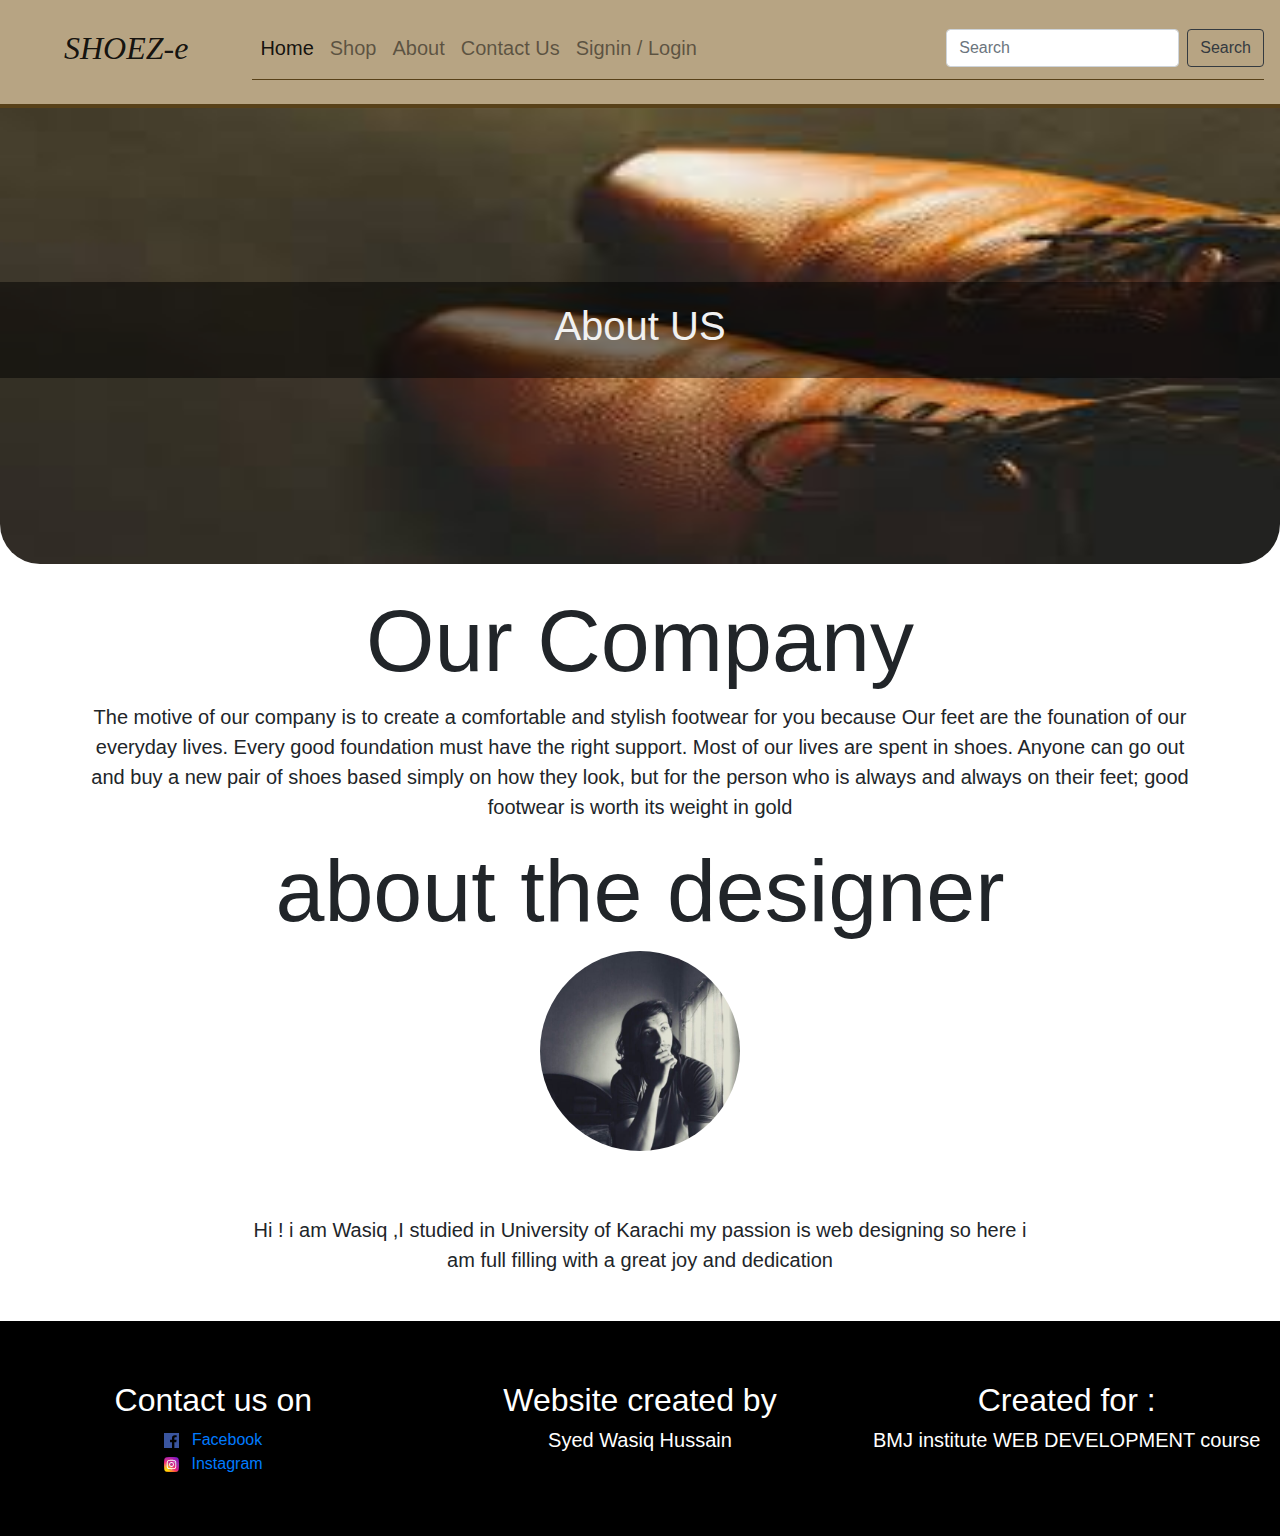
<file: about/about.html>
<!DOCTYPE html>
<html lang="en">
  <head>
    <meta charset="UTF-8" />
    <meta name="viewport" content="width=device-width, initial-scale=1.0" />
    <title>About</title>
    <link rel="stylesheet" href="../style.css" />
    <link rel="stylesheet" href="../about/about.css" />
    <link
      rel="stylesheet"
      href="https://stackpath.bootstrapcdn.com/bootstrap/4.4.1/css/bootstrap.min.css"
      integrity="sha384-Vkoo8x4CGsO3+Hhxv8T/Q5PaXtkKtu6ug5TOeNV6gBiFeWPGFN9MuhOf23Q9Ifjh"
      crossorigin="anonymous"
    />
    <script
      src="https://code.jquery.com/jquery-3.4.1.slim.min.js"
      integrity="sha384-J6qa4849blE2+poT4WnyKhv5vZF5SrPo0iEjwBvKU7imGFAV0wwj1yYfoRSJoZ+n"
      crossorigin="anonymous"
    ></script>
    <script
      src="https://cdn.jsdelivr.net/npm/popper.js@1.16.0/dist/umd/popper.min.js"
      integrity="sha384-Q6E9RHvbIyZFJoft+2mJbHaEWldlvI9IOYy5n3zV9zzTtmI3UksdQRVvoxMfooAo"
      crossorigin="anonymous"
    ></script>
    <script
      src="https://stackpath.bootstrapcdn.com/bootstrap/4.4.1/js/bootstrap.min.js"
      integrity="sha384-wfSDF2E50Y2D1uUdj0O3uMBJnjuUD4Ih7YwaYd1iqfktj0Uod8GCExl3Og8ifwB6"
      crossorigin="anonymous"
    ></script>
  </head>
  <body>
    <!-- NAV BAR -->
    <section id="navigatin-bar">
      <nav class="navbar navbar-expand-lg navbar-light nav-bar fixed-top">
        <a class="navbar-brand px-5 logo" href="../index.html"
          ><h2>SHOEZ-e</h2></a
        >
        <button
          class="navbar-toggler"
          type="button"
          data-toggle="collapse"
          data-target="#navbarSupportedContent"
          aria-controls="navbarSupportedContent"
          aria-expanded="false"
          aria-label="Toggle navigation"
        >
          <span class="navbar-toggler-icon"></span>
        </button>

        <div
          class="collapse navbar-collapse shortnav pb-2"
          id="navbarSupportedContent"
        >
          <ul class="navbar-nav mr-auto">
            <li class="nav-item active">
              <a class="nav-link" href="../index.html"
                >Home <span class="sr-only">(current)</span></a
              >
            </li>
            <li class="nav-item">
              <a class="nav-link" href="../shop/shop.html">Shop</a>
            </li>
            <li class="nav-item">
              <a class="nav-link" href="#">About</a>
            </li>
            <li class="nav-item">
              <a class="nav-link" href="../contact/contact.html">Contact Us</a>
            </li>
            <li class="nav-item float-right signin-btn">
              <a class="nav-link" data-toggle="modal" data-target="#loginmodal"
                >Signin / Login</a
              >
            </li>
          </ul>
          <form class="form-inline my-2 my-lg-0 ">
            <input
              class="form-control mr-sm-2"
              type="search"
              placeholder="Search"
              aria-label="Search"
            />
            <button class="btn btn-outline-dark my-2 my-sm-0 " type="submit">
              Search
            </button>
          </form>
        </div>
      </nav>
    </section>

    <!-- MODAL Start -->
    <div class="modal" id="loginmodal">
      <div class="modal-dialog">
        <div class="modal-content">
          <div class="modal-header">
            <h5 class="modal-title">Login</h5>
            <button class="close" data-dismiss="modal">
              &times;
            </button>
          </div>
          <div class="modal-body">
            <form>
              <div class="form-group">
                <label for="username">Username</label>
                <input
                  type="text"
                  placeholder="username"
                  class="form-control"
                />
              </div>
              <div class="form-group">
                <label for="password">Password</label>
                <input
                  type="password"
                  placeholder="password"
                  class="form-control"
                />
              </div>
            </form>
            <h5 class="text-center">OR</h5>
            <button
              class="btn btn-dark btn-lg btn-block"
              data-toggle="modal"
              data-target="#signupmodal"
              data-dismiss="modal"
            >
              Sign-up
            </button>
          </div>
          <div class="modal-footer">
            <button class="btn btn-dark" data-dismiss="modal">Login</button>
          </div>
        </div>
      </div>
    </div>

    <!-- Modal end -->

    <!-- signup modal Start -->
    <div class="modal" id="signupmodal">
      <div class="modal-dialog">
        <div class="modal-content">
          <div class="modal-header">
            <h5 class="modal-title">Sign-up</h5>
            <button class="close" data-dismiss="modal">
              &times;
            </button>
          </div>
          <div class="modal-body">
            <form>
              <div class="form-group">
                <label for="firstname">First Name</label>
                <input
                  type="text"
                  placeholder="First Name"
                  class="form-control"
                />
              </div>
              <div class="form-group">
                <label for="lastname">Last Name</label>
                <input
                  type="text"
                  placeholder="Lirst Name"
                  class="form-control"
                />
              </div>
              <div class="form-group">
                <label for="emailadd">Email address</label>
                <input
                  type="text"
                  placeholder="email address"
                  class="form-control"
                />
              </div>
              <div class="form-group">
                <label for="password">Password</label>
                <input
                  type="password"
                  placeholder="password"
                  class="form-control"
                />
              </div>
            </form>
          </div>
          <div class="modal-footer">
            <button class="btn btn-dark" data-dismiss="modal">Confirm</button>
          </div>
        </div>
      </div>
    </div>

    <!--signup Modal end -->

    <!-- about heading -->
    <div class="aboutus-head">
      <img
        src="[data-uri]"
      />
      <div class="heading">
        <h1>About US</h1>
      </div>
    </div>
    <div class="container">
      <!-- about company -->

      <div class="about-company text-center mt-4">
        <h1 class="display-2">Our Company</h1>
        <p class="lead">
          The motive of our company is to create a comfortable and stylish
          footwear for you because Our feet are the founation of our everyday
          lives. Every good foundation must have the right support. Most of our
          lives are spent in shoes. Anyone can go out and buy a new pair of
          shoes based simply on how they look, but for the person who is always
          and always on their feet; good footwear is worth its weight in gold
        </p>
      </div>
      <!-- About company maker -->
      <div class="about-me text-center">
        <h1 class="display-2">about the designer</h1>
        <div class="my-img">
          <img class="my-image" src="./img2.jpg" />
        </div>
        <p class="lead mt-5 w-75 p-3 about">
          Hi ! i am Wasiq ,I studied in University of Karachi my passion is web
          designing so here i am full filling with a great joy and dedication
        </p>
      </div>
    </div>
    <!-- footer start -->
    <section id="footer">
      <div class="container-fluid">
        <div class="main-footer">
          <!-- contact footer -->
          <div class="row">
            <div class="col-lg-4 contact-footer">
              <h2>Contact us on</h2>
              <a
                href="https://www.facebook.com/syedwasiq.hussain.75"
                target="__blank"
                ><img
                  src="../image/fb-logo.svg"
                  style="width: 15px; height: 15px;"
                />
                <span class="mt-1 ml-2">Facebook</span>
              </a>
              <br />
              <a
                href="https://www.instagram.com/syedwasiq.hussain.75/"
                target="__blank"
                ><img
                  src="../image/insta-logo.svg"
                  style="width: 15px; height: 15px;"
                />
                <span class="mt-1 ml-2">Instagram</span>
              </a>
            </div>

            <!-- web creator info -->
            <div class="col-lg-4 designer-footer">
              <h2>Website created by</h2>
              <h5 class="display-5">Syed Wasiq Hussain</h5>
            </div>

            <div class="col-lg-4 inst-footer">
              <h2>Created for :</h2>
              <h5 class="display-5">BMJ institute WEB DEVELOPMENT course</h5>
            </div>
          </div>
        </div>
      </div>
    </section>
  </body>
</html>
</file>
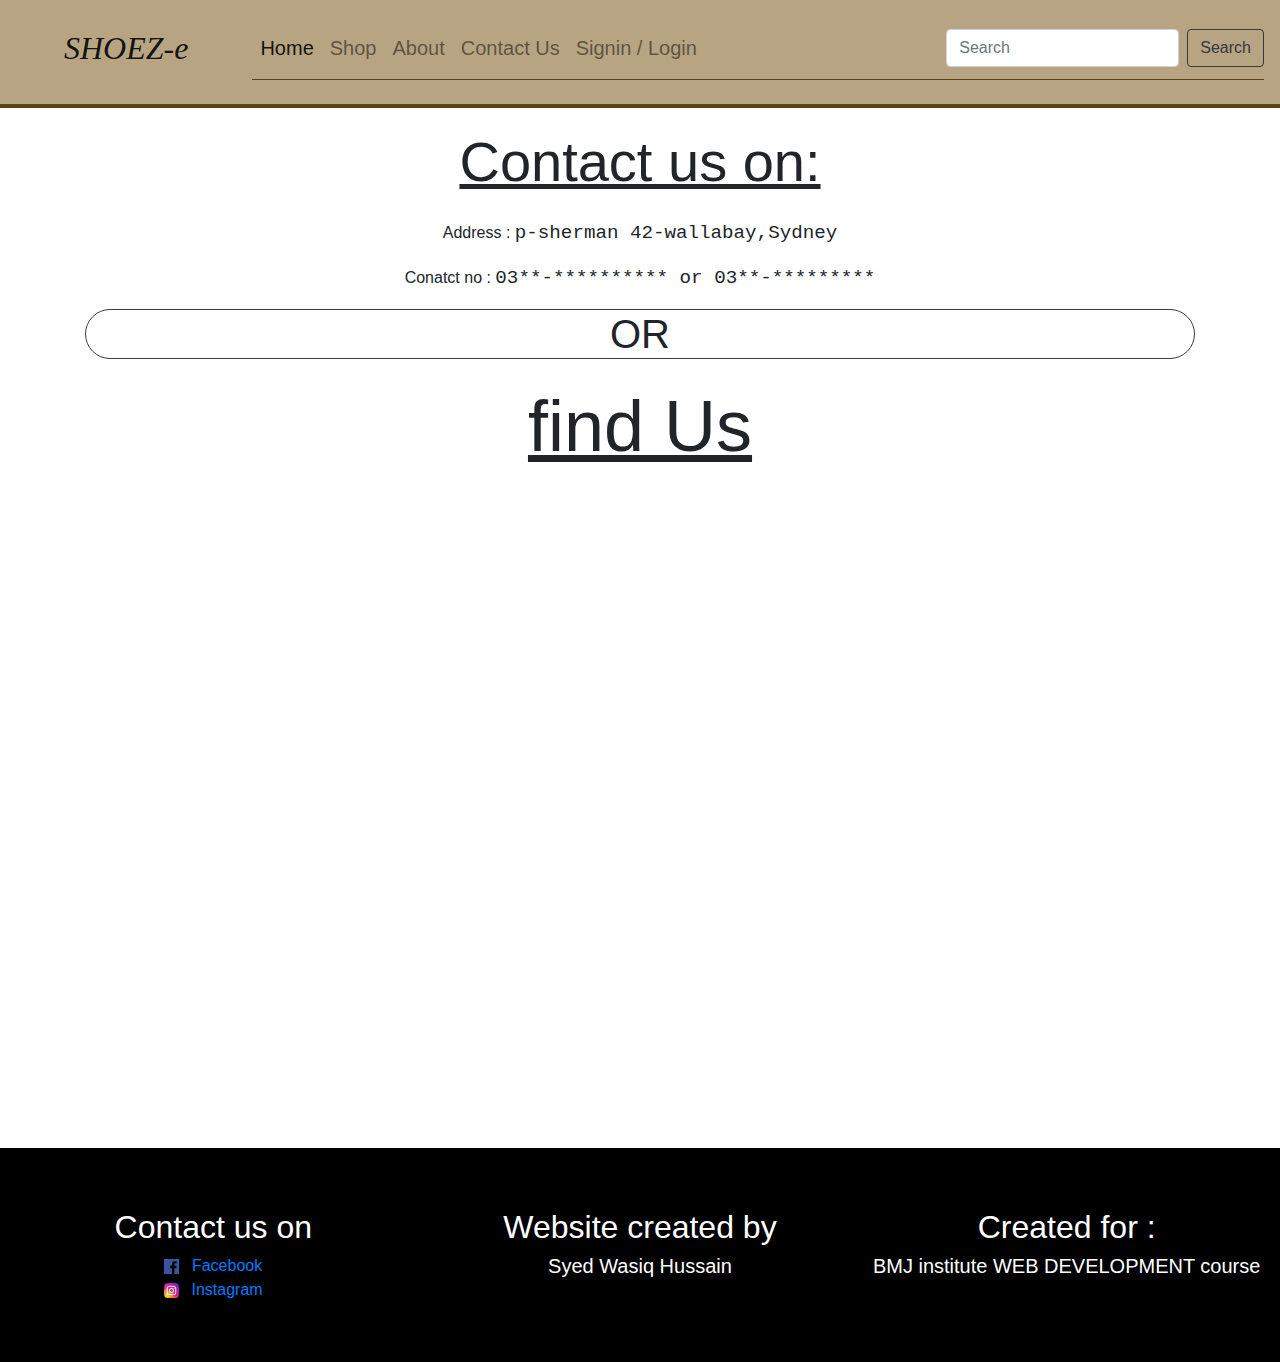
<file: contact/contact.html>
<!DOCTYPE html>
<html lang="en">
  <head>
    <meta charset="UTF-8" />
    <meta name="viewport" content="width=device-width, initial-scale=1.0" />
    <title>Contact</title>
    <link rel="stylesheet" href="../style.css" />
    <link rel="stylesheet" href="../contact/contact.css" />
    <link
      rel="stylesheet"
      href="https://stackpath.bootstrapcdn.com/bootstrap/4.4.1/css/bootstrap.min.css"
      integrity="sha384-Vkoo8x4CGsO3+Hhxv8T/Q5PaXtkKtu6ug5TOeNV6gBiFeWPGFN9MuhOf23Q9Ifjh"
      crossorigin="anonymous"
    />
    <script
      src="https://code.jquery.com/jquery-3.4.1.slim.min.js"
      integrity="sha384-J6qa4849blE2+poT4WnyKhv5vZF5SrPo0iEjwBvKU7imGFAV0wwj1yYfoRSJoZ+n"
      crossorigin="anonymous"
    ></script>
    <script
      src="https://cdn.jsdelivr.net/npm/popper.js@1.16.0/dist/umd/popper.min.js"
      integrity="sha384-Q6E9RHvbIyZFJoft+2mJbHaEWldlvI9IOYy5n3zV9zzTtmI3UksdQRVvoxMfooAo"
      crossorigin="anonymous"
    ></script>
    <script
      src="https://stackpath.bootstrapcdn.com/bootstrap/4.4.1/js/bootstrap.min.js"
      integrity="sha384-wfSDF2E50Y2D1uUdj0O3uMBJnjuUD4Ih7YwaYd1iqfktj0Uod8GCExl3Og8ifwB6"
      crossorigin="anonymous"
    ></script>
  </head>
  <body>
    <!-- NAV BAR -->
    <section id="navigatin-bar">
      <nav class="navbar navbar-expand-lg navbar-light nav-bar fixed-top">
        <a class="navbar-brand px-5 logo" href="../index.html"
          ><h2>SHOEZ-e</h2></a
        >
        <button
          class="navbar-toggler"
          type="button"
          data-toggle="collapse"
          data-target="#navbarSupportedContent"
          aria-controls="navbarSupportedContent"
          aria-expanded="false"
          aria-label="Toggle navigation"
        >
          <span class="navbar-toggler-icon"></span>
        </button>

        <div
          class="collapse navbar-collapse shortnav pb-2"
          id="navbarSupportedContent"
        >
          <ul class="navbar-nav mr-auto">
            <li class="nav-item active">
              <a class="nav-link" href="../index.html"
                >Home <span class="sr-only">(current)</span></a
              >
            </li>
            <li class="nav-item">
              <a class="nav-link" href="../shop/shop.html">Shop</a>
            </li>
            <li class="nav-item">
              <a class="nav-link" href="../about/about.html">About</a>
            </li>
            <li class="nav-item">
              <a class="nav-link" href="#">Contact Us</a>
            </li>
            <li class="nav-item float-right signin-btn">
              <a class="nav-link" data-toggle="modal" data-target="#loginmodal"
                >Signin / Login</a
              >
            </li>
          </ul>
          <form class="form-inline my-2 my-lg-0 ">
            <input
              class="form-control mr-sm-2"
              type="search"
              placeholder="Search"
              aria-label="Search"
            />
            <button class="btn btn-outline-dark my-2 my-sm-0 " type="submit">
              Search
            </button>
          </form>
        </div>
      </nav>
    </section>

    <!-- MODAL Start -->
    <div class="modal" id="loginmodal">
      <div class="modal-dialog">
        <div class="modal-content">
          <div class="modal-header">
            <h5 class="modal-title">Login</h5>
            <button class="close" data-dismiss="modal">
              &times;
            </button>
          </div>
          <div class="modal-body">
            <form>
              <div class="form-group">
                <label for="username">Username</label>
                <input
                  type="text"
                  placeholder="username"
                  class="form-control"
                />
              </div>
              <div class="form-group">
                <label for="password">Password</label>
                <input
                  type="password"
                  placeholder="password"
                  class="form-control"
                />
              </div>
            </form>
            <h5 class="text-center">OR</h5>
            <button
              class="btn btn-dark btn-lg btn-block"
              data-toggle="modal"
              data-target="#signupmodal"
              data-dismiss="modal"
            >
              Sign-up
            </button>
          </div>
          <div class="modal-footer">
            <button class="btn btn-dark" data-dismiss="modal">Login</button>
          </div>
        </div>
      </div>
    </div>

    <!-- Modal end -->

    <!-- signup modal Start -->
    <div class="modal" id="signupmodal">
      <div class="modal-dialog">
        <div class="modal-content">
          <div class="modal-header">
            <h5 class="modal-title">Sign-up</h5>
            <button class="close" data-dismiss="modal">
              &times;
            </button>
          </div>
          <div class="modal-body">
            <form>
              <div class="form-group">
                <label for="firstname">First Name</label>
                <input
                  type="text"
                  placeholder="First Name"
                  class="form-control"
                />
              </div>
              <div class="form-group">
                <label for="lastname">Last Name</label>
                <input
                  type="text"
                  placeholder="Lirst Name"
                  class="form-control"
                />
              </div>
              <div class="form-group">
                <label for="emailadd">Email address</label>
                <input
                  type="text"
                  placeholder="email address"
                  class="form-control"
                />
              </div>
              <div class="form-group">
                <label for="password">Password</label>
                <input
                  type="password"
                  placeholder="password"
                  class="form-control"
                />
              </div>
            </form>
          </div>
          <div class="modal-footer">
            <button class="btn btn-dark" data-dismiss="modal">Confirm</button>
          </div>
        </div>
      </div>
    </div>

    <!--signup Modal end -->

    <div class="container main-body">
      <div class="contact-section text-center">
        <h1 class="display-4">Contact us on:</h1>
        <p class="mt-4">
          Address : <span class="address">p-sherman 42-wallabay,Sydney</span>
        </p>
        <p>
          Conatct no :
          <span class="address">03**-********** or 03**-*********</span>
        </p>
      </div>

      <div class="maps text-center">
        <h1 class="display-5 border border-dark rounded-pill">OR</h1>
        <h1 class="display-3 mt-4 mb-4" style="text-decoration: underline;">
          find Us
        </h1>
        <div class="embed-responsive embed-responsive-16by9">
          <iframe
            class="embed-responsive-item"
            src="https://www.google.com/maps/embed?pb=!1m18!1m12!1m3!1d3317.1824113320185!2d150.60140491520735!3d-33.75595188068768!2m3!1f0!2f0!3f0!3m2!1i1024!2i768!4f13.1!3m3!1m2!1s0x6b12883f97111b4b%3A0x8d4ee0f3248ff1af!2sRock%20Wallaby%20Way%2C%20Blaxland%20NSW%202774%2C%20Australia!5e0!3m2!1sen!2s!4v1582808678132!5m2!1sen!2s"
            frameborder="0"
            style="border:0;"
            allowfullscreen=""
          ></iframe>
        </div>
      </div>
    </div>

    <!-- footer start -->
    <section id="footer">
      <div class="container-fluid">
        <div class="main-footer">
          <!-- contact footer -->
          <div class="row">
            <div class="col-lg-4 contact-footer">
              <h2>Contact us on</h2>
              <a
                href="https://www.facebook.com/syedwasiq.hussain.75"
                target="__blank"
                ><img
                  src="../image/fb-logo.svg"
                  style="width: 15px; height: 15px;"
                />
                <span class="mt-1 ml-2">Facebook</span>
              </a>
              <br />
              <a
                href="https://www.instagram.com/syedwasiq.hussain.75/"
                target="__blank"
                ><img
                  src="../image/insta-logo.svg"
                  style="width: 15px; height: 15px;"
                />
                <span class="mt-1 ml-2">Instagram</span>
              </a>
            </div>

            <!-- web creator info -->
            <div class="col-lg-4 designer-footer">
              <h2>Website created by</h2>
              <h5 class="display-5">Syed Wasiq Hussain</h5>
            </div>

            <div class="col-lg-4 inst-footer">
              <h2>Created for :</h2>
              <h5 class="display-5">BMJ institute WEB DEVELOPMENT course</h5>
            </div>
          </div>
        </div>
      </div>
    </section>
  </body>
</html>
</file>
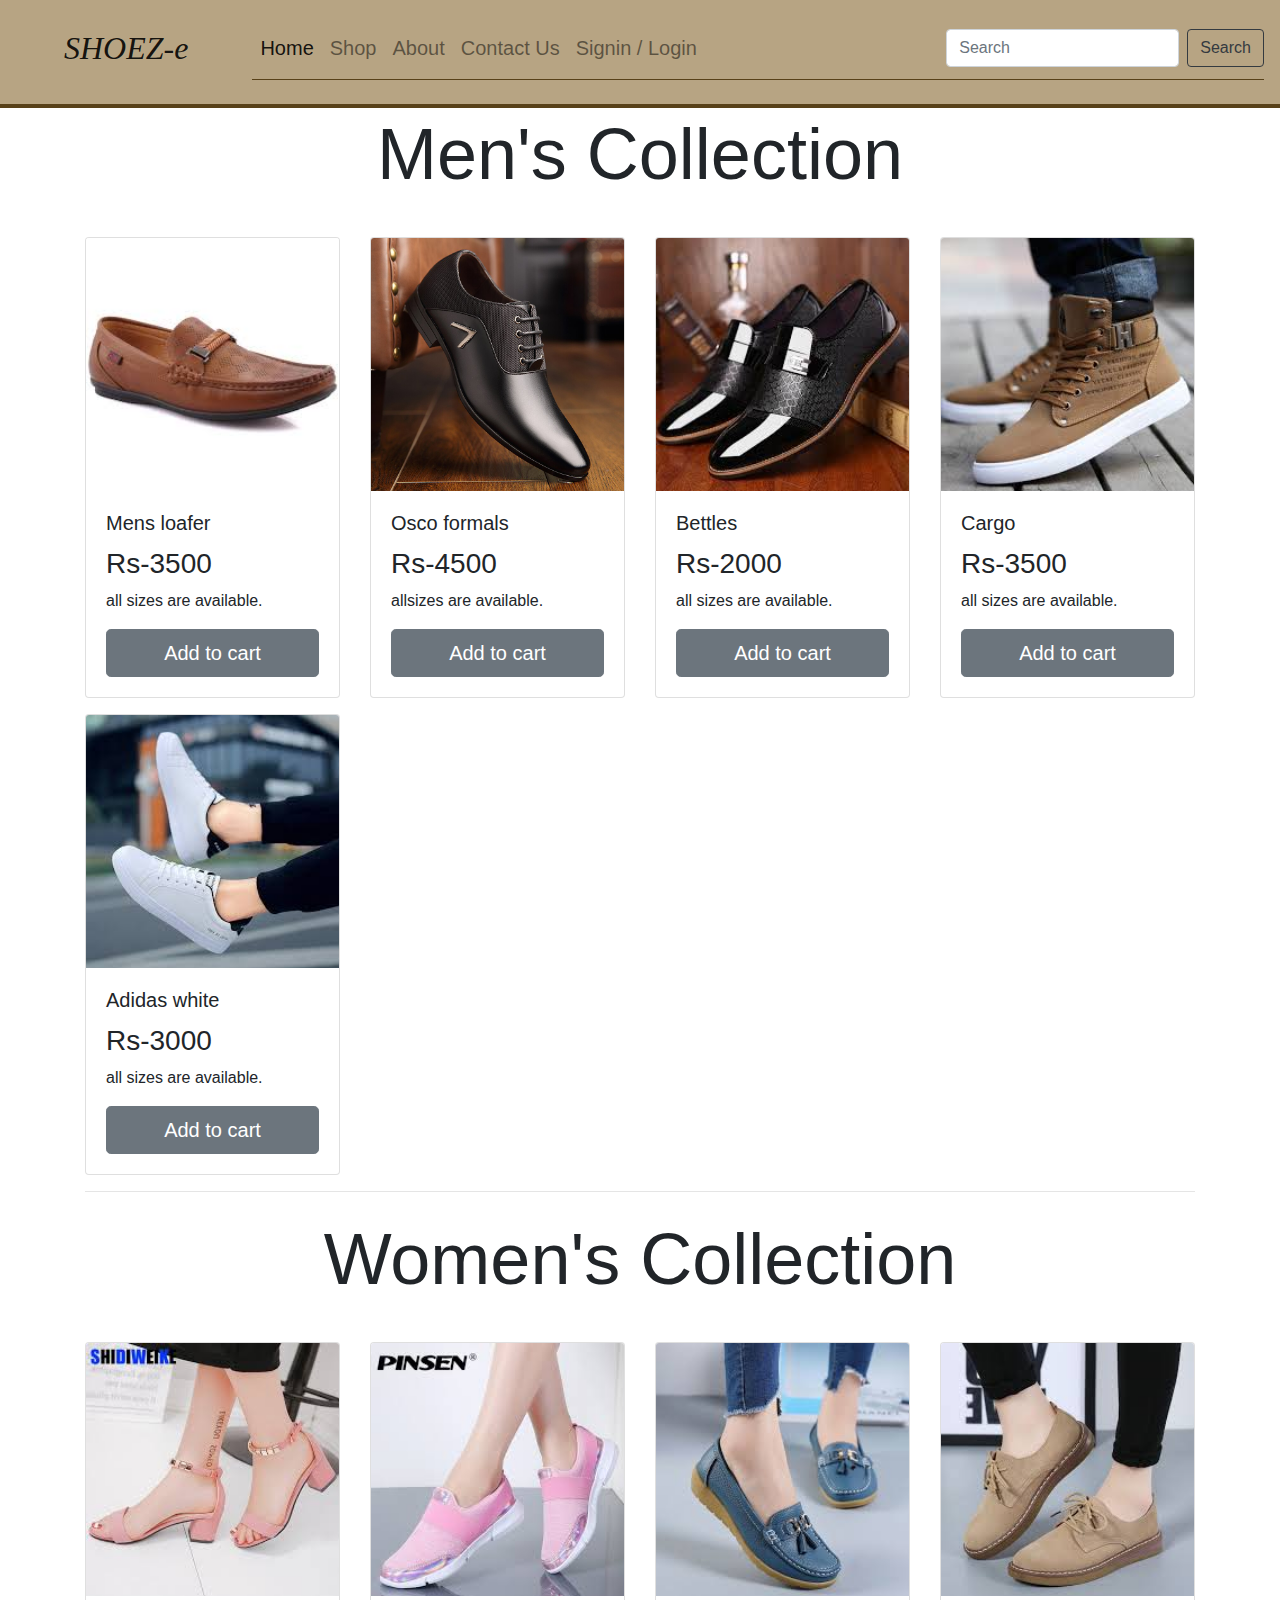
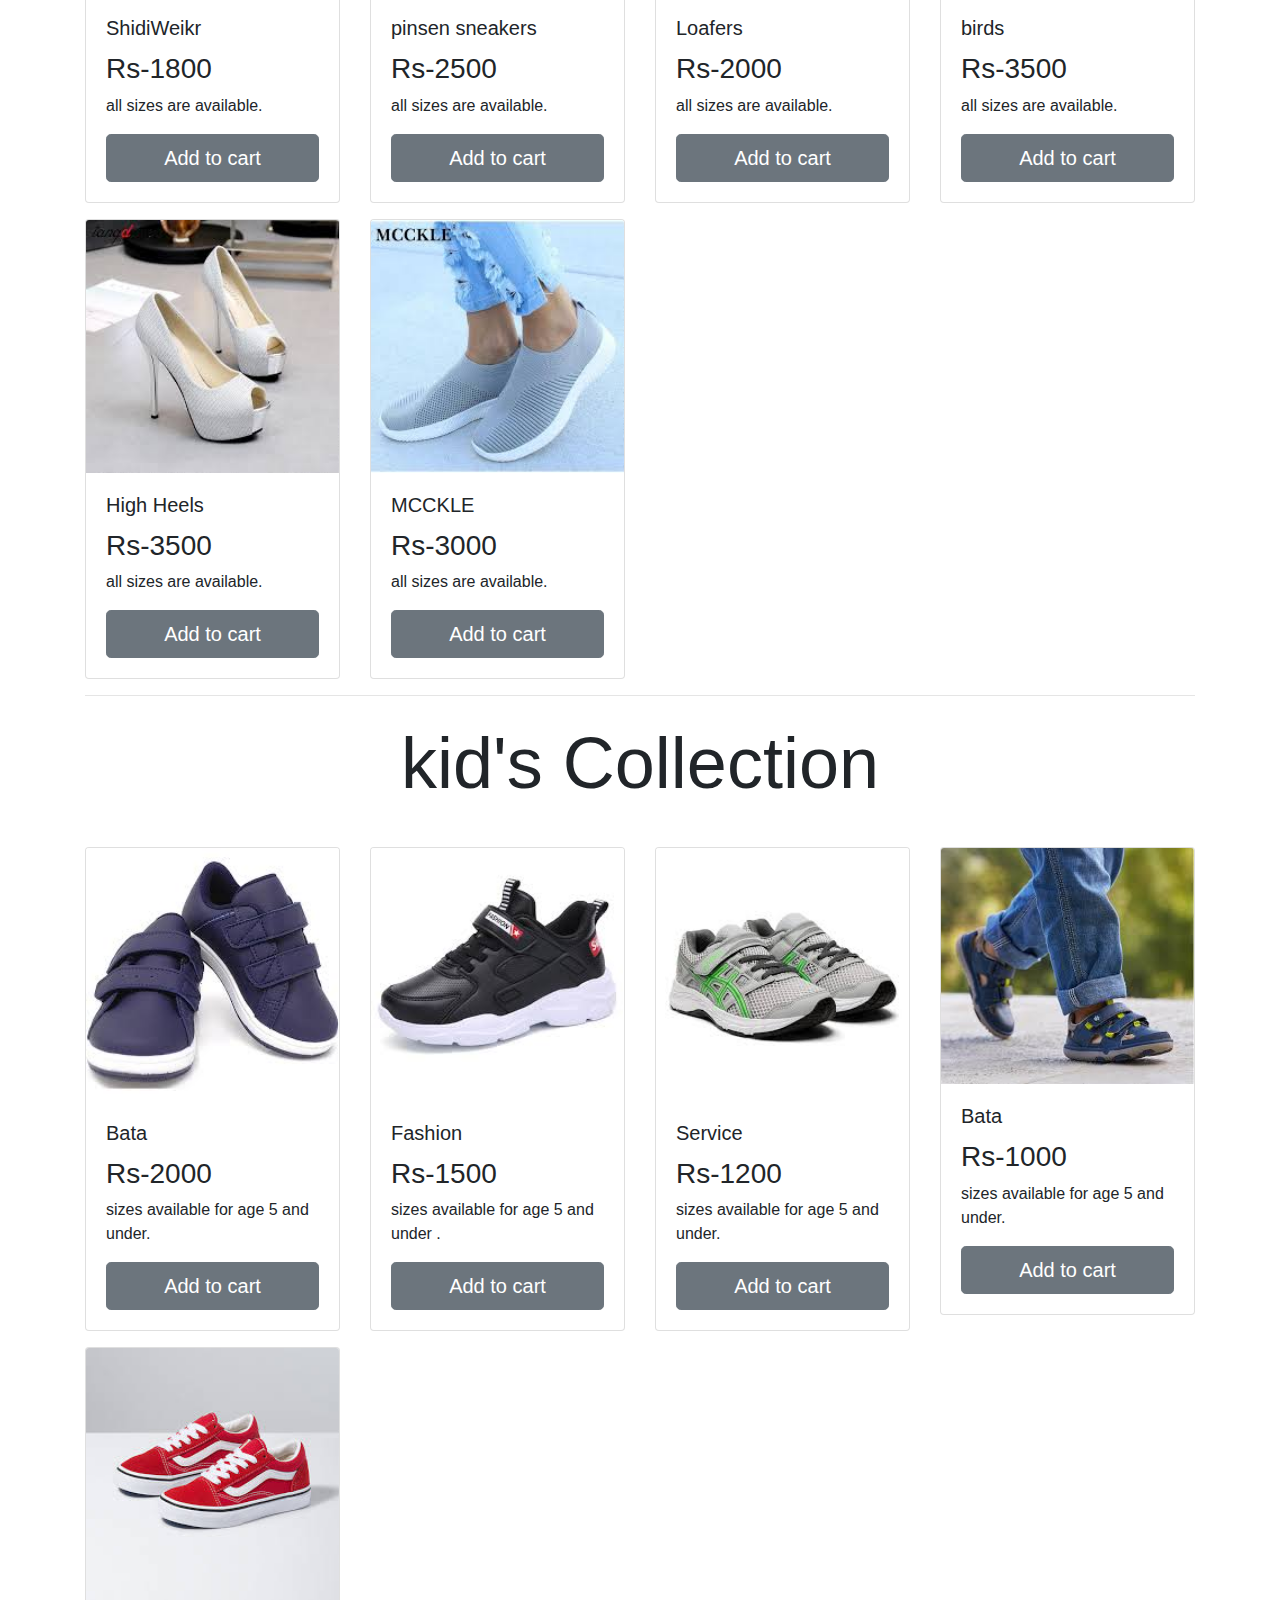
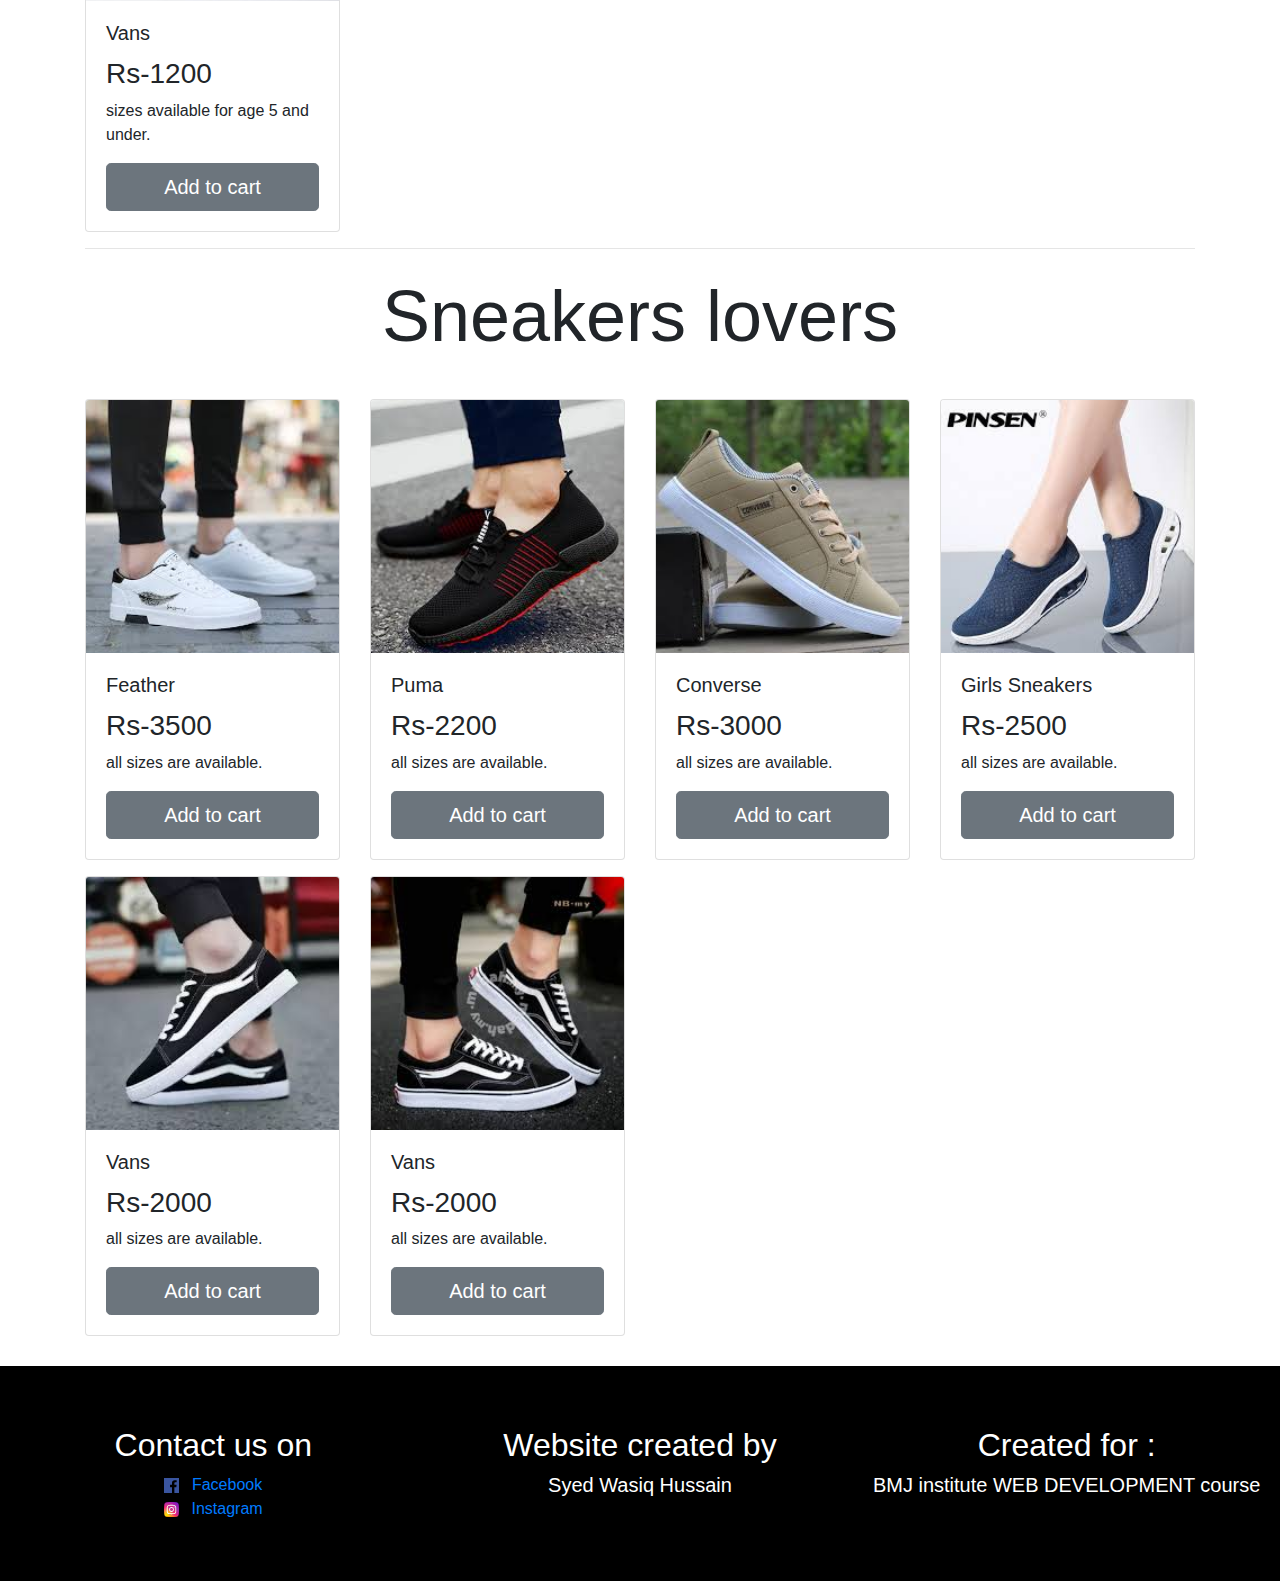
<file: shop/shop.html>
<!DOCTYPE html>
<html lang="en">
  <head>
    <meta charset="UTF-8" />
    <meta name="viewport" content="width=device-width, initial-scale=1.0" />
    <title>Shop</title>
    <link rel="stylesheet" href="../style.css" />
    <link rel="stylesheet" href="../shop/shop.css" />
    <link
      rel="stylesheet"
      href="https://stackpath.bootstrapcdn.com/bootstrap/4.4.1/css/bootstrap.min.css"
      integrity="sha384-Vkoo8x4CGsO3+Hhxv8T/Q5PaXtkKtu6ug5TOeNV6gBiFeWPGFN9MuhOf23Q9Ifjh"
      crossorigin="anonymous"
    />
    <script
      src="https://code.jquery.com/jquery-3.4.1.slim.min.js"
      integrity="sha384-J6qa4849blE2+poT4WnyKhv5vZF5SrPo0iEjwBvKU7imGFAV0wwj1yYfoRSJoZ+n"
      crossorigin="anonymous"
    ></script>
    <script
      src="https://cdn.jsdelivr.net/npm/popper.js@1.16.0/dist/umd/popper.min.js"
      integrity="sha384-Q6E9RHvbIyZFJoft+2mJbHaEWldlvI9IOYy5n3zV9zzTtmI3UksdQRVvoxMfooAo"
      crossorigin="anonymous"
    ></script>
    <script
      src="https://stackpath.bootstrapcdn.com/bootstrap/4.4.1/js/bootstrap.min.js"
      integrity="sha384-wfSDF2E50Y2D1uUdj0O3uMBJnjuUD4Ih7YwaYd1iqfktj0Uod8GCExl3Og8ifwB6"
      crossorigin="anonymous"
    ></script>
  </head>
  <body>
    <!-- NAV BAR -->
    <section id="navigatin-bar">
      <nav class="navbar navbar-expand-lg navbar-light nav-bar fixed-top">
        <a class="navbar-brand px-5 logo" href="../index.html"
          ><h2>SHOEZ-e</h2></a
        >
        <button
          class="navbar-toggler"
          type="button"
          data-toggle="collapse"
          data-target="#navbarSupportedContent"
          aria-controls="navbarSupportedContent"
          aria-expanded="false"
          aria-label="Toggle navigation"
        >
          <span class="navbar-toggler-icon"></span>
        </button>

        <div
          class="collapse navbar-collapse shortnav pb-2"
          id="navbarSupportedContent"
        >
          <ul class="navbar-nav mr-auto">
            <li class="nav-item active">
              <a class="nav-link" href="../index.html"
                >Home <span class="sr-only">(current)</span></a
              >
            </li>
            <li class="nav-item">
              <a class="nav-link" href="../index.html">Shop</a>
            </li>
            <li class="nav-item">
              <a class="nav-link" href="../about/about.html">About</a>
            </li>
            <li class="nav-item">
              <a class="nav-link" href="../contact/contact.html">Contact Us</a>
            </li>
            <li class="nav-item float-right signin-btn">
              <a class="nav-link" data-toggle="modal" data-target="#loginmodal"
                >Signin / Login</a
              >
            </li>
          </ul>
          <form class="form-inline my-2 my-lg-0 ">
            <input
              class="form-control mr-sm-2"
              type="search"
              placeholder="Search"
              aria-label="Search"
            />
            <button class="btn btn-outline-dark my-2 my-sm-0 " type="submit">
              Search
            </button>
          </form>
        </div>
      </nav>
    </section>

    <!-- MODAL Start -->
    <div class="modal" id="loginmodal">
      <div class="modal-dialog">
        <div class="modal-content">
          <div class="modal-header">
            <h5 class="modal-title">Login</h5>
            <button class="close" data-dismiss="modal">
              &times;
            </button>
          </div>
          <div class="modal-body">
            <form>
              <div class="form-group">
                <label for="username">Username</label>
                <input
                  type="text"
                  placeholder="username"
                  class="form-control"
                />
              </div>
              <div class="form-group">
                <label for="password">Password</label>
                <input
                  type="password"
                  placeholder="password"
                  class="form-control"
                />
              </div>
            </form>
            <h5 class="text-center">OR</h5>
            <button
              class="btn btn-dark btn-lg btn-block"
              data-toggle="modal"
              data-target="#signupmodal"
              data-dismiss="modal"
            >
              Sign-up
            </button>
          </div>
          <div class="modal-footer">
            <button class="btn btn-dark" data-dismiss="modal">Login</button>
          </div>
        </div>
      </div>
    </div>

    <!-- Modal end -->

    <!-- signup modal Start -->
    <div class="modal" id="signupmodal">
      <div class="modal-dialog">
        <div class="modal-content">
          <div class="modal-header">
            <h5 class="modal-title">Sign-up</h5>
            <button class="close" data-dismiss="modal">
              &times;
            </button>
          </div>
          <div class="modal-body">
            <form>
              <div class="form-group">
                <label for="firstname">First Name</label>
                <input
                  type="text"
                  placeholder="First Name"
                  class="form-control"
                />
              </div>
              <div class="form-group">
                <label for="lastname">Last Name</label>
                <input
                  type="text"
                  placeholder="Lirst Name"
                  class="form-control"
                />
              </div>
              <div class="form-group">
                <label for="emailadd">Email address</label>
                <input
                  type="text"
                  placeholder="email address"
                  class="form-control"
                />
              </div>
              <div class="form-group">
                <label for="password">Password</label>
                <input
                  type="password"
                  placeholder="password"
                  class="form-control"
                />
              </div>
            </form>
          </div>
          <div class="modal-footer">
            <button class="btn btn-dark" data-dismiss="modal">Confirm</button>
          </div>
        </div>
      </div>
    </div>

    <!--signup Modal end -->

    <!-- MAIN BODY -->
    <div class="container">
      <!-- mens shoes -->
      <div class="mens-heading">
        <h1 class="display-3 text-center mt-4 mb-4 mt-4">
          Men's Collection
        </h1>
      </div>
      <div id="men-shoes">
        <div class="row">
          <!-- card start-->
          <div class="col-lg-3 col-md-4 col-sm-6">
            <div class="card mt-3">
              <img
                class="card-img-top"
                src="./men/001.jpg"
                alt="Card image cap"
              />
              <div class="card-body">
                <h5 class="card-title">Mens loafer</h5>
                <h3 class="card-text">Rs-3500</h3>
                <p class="card-text">
                  all sizes are available.
                </p>
                <a href="#" class="btn btn-secondary btn-lg btn-block"
                  >Add to cart</a
                >
              </div>
            </div>
          </div>
          <!-- card ends-->
          <!-- card start-->
          <div class="col-lg-3 col-md-4 col-sm-6">
            <div class="card mt-3">
              <img
                class="card-img-top"
                src="./men/002.jpg"
                alt="Card image cap"
              />
              <div class="card-body">
                <h5 class="card-title">Osco formals</h5>
                <h3 class="card-text">Rs-4500</h3>
                <p class="card-text">
                  allsizes are available.
                </p>
                <a href="#" class="btn btn-secondary btn-lg btn-block"
                  >Add to cart</a
                >
              </div>
            </div>
          </div>
          <!-- card ends-->
          <!-- card start-->
          <div class="col-lg-3 col-md-4 col-sm-6">
            <div class="card mt-3">
              <img
                class="card-img-top"
                src="./men/003.jpg"
                alt="Card image cap"
              />
              <div class="card-body">
                <h5 class="card-title">Bettles</h5>
                <h3 class="card-text">Rs-2000</h3>
                <p class="card-text">
                  all sizes are available.
                </p>
                <a href="#" class="btn btn-secondary btn-lg btn-block"
                  >Add to cart</a
                >
              </div>
            </div>
          </div>
          <!-- card ends-->
          <!-- card start-->
          <div class="col-lg-3 col-md-4 col-sm-6">
            <div class="card mt-3">
              <img
                class="card-img-top"
                src="./men/004.jpg"
                alt="Card image cap"
              />
              <div class="card-body">
                <h5 class="card-title">Cargo</h5>
                <h3 class="card-text">Rs-3500</h3>
                <p class="card-text">
                  all sizes are available.
                </p>
                <a href="#" class="btn btn-secondary btn-lg btn-block"
                  >Add to cart</a
                >
              </div>
            </div>
          </div>
          <!-- card ends-->
          <!-- card start-->
          <div class="col-lg-3 col-md-4 col-sm-6 ">
            <div class="card mt-3">
              <img
                class="card-img-top"
                src="./men/005.jpg"
                alt="Card image cap"
              />
              <div class="card-body">
                <h5 class="card-title">Adidas white</h5>
                <h3 class="card-text">Rs-3000</h3>
                <p class="card-text">
                  all sizes are available.
                </p>
                <a href="#" class="btn btn-secondary btn-lg btn-block"
                  >Add to cart</a
                >
              </div>
            </div>
          </div>
          <!-- card ends-->
        </div>
      </div>
      <hr />
      <!-- womens shoes -->
      <div class="womens-heading">
        <h1 class="display-3 text-center mt-4 mb-4 mt-4">Women's Collection</h1>
      </div>
      <div id="women-shoes">
        <div class="row">
          <!-- card start-->
          <div class="col-lg-3 col-md-4 col-sm-6">
            <div class="card mt-3">
              <img
                class="card-img-top"
                src="./women/w1.jpg"
                alt="Card image cap"
              />
              <div class="card-body">
                <h5 class="card-title">ShidiWeikr</h5>
                <h3 class="card-text">Rs-1800</h3>
                <p class="card-text">
                  all sizes are available.
                </p>
                <a href="#" class="btn btn-secondary btn-lg btn-block"
                  >Add to cart</a
                >
              </div>
            </div>
          </div>
          <!-- card ends-->
          <!-- card start-->
          <div class="col-lg-3 col-md-4 col-sm-6">
            <div class="card mt-3">
              <img
                class="card-img-top"
                src="./women/w2.jpg"
                alt="Card image cap"
              />
              <div class="card-body">
                <h5 class="card-title">pinsen sneakers</h5>
                <h3 class="card-text">Rs-2500</h3>
                <p class="card-text">
                  all sizes are available.
                </p>
                <a href="#" class="btn btn-secondary btn-lg btn-block"
                  >Add to cart</a
                >
              </div>
            </div>
          </div>
          <!-- card ends-->
          <!-- card start-->
          <div class="col-lg-3 col-md-4 col-sm-6">
            <div class="card mt-3">
              <img
                class="card-img-top"
                src="./women/w3.jpg"
                alt="Card image cap"
              />
              <div class="card-body">
                <h5 class="card-title">Loafers</h5>
                <h3 class="card-text">Rs-2000</h3>
                <p class="card-text">
                  all sizes are available.
                </p>
                <a href="#" class="btn btn-secondary btn-lg btn-block"
                  >Add to cart</a
                >
              </div>
            </div>
          </div>
          <!-- card ends-->
          <!-- card start-->
          <div class="col-lg-3 col-md-4 col-sm-6">
            <div class="card mt-3">
              <img
                class="card-img-top"
                src="./women/w4.jpg"
                alt="Card image cap"
              />
              <div class="card-body">
                <h5 class="card-title">birds</h5>
                <h3 class="card-text">Rs-3500</h3>
                <p class="card-text">
                  all sizes are available.
                </p>
                <a href="#" class="btn btn-secondary btn-lg btn-block"
                  >Add to cart</a
                >
              </div>
            </div>
          </div>
          <!-- card ends-->
          <!-- card start-->
          <div class="col-lg-3 col-md-4 col-sm-6 ">
            <div class="card mt-3">
              <img
                class="card-img-top"
                src="./women/w5.jpg"
                alt="Card image cap"
              />
              <div class="card-body">
                <h5 class="card-title">High Heels</h5>
                <h3 class="card-text">Rs-3500</h3>
                <p class="card-text">
                  all sizes are available.
                </p>
                <a href="#" class="btn btn-secondary btn-lg btn-block"
                  >Add to cart</a
                >
              </div>
            </div>
          </div>
          <!-- card ends-->
          <!-- card start-->
          <div class="col-lg-3 col-md-4 col-sm-6 ">
            <div class="card mt-3">
              <img
                class="card-img-top"
                src="./women/w6.jpg"
                alt="Card image cap"
              />
              <div class="card-body">
                <h5 class="card-title">MCCKLE</h5>
                <h3 class="card-text">Rs-3000</h3>
                <p class="card-text">
                  all sizes are available.
                </p>
                <a href="#" class="btn btn-secondary btn-lg btn-block"
                  >Add to cart</a
                >
              </div>
            </div>
          </div>
          <!-- card ends-->
        </div>
      </div>

      <!-- kids section -->
      <hr />
      <div class="kids-heading">
        <h1 class="display-3 text-center mt-4 mb-4 mt-4">kid's Collection</h1>
      </div>
      <div id="kids-shoes">
        <div class="row">
          <!-- card start-->
          <div class="col-lg-3 col-md-4 col-sm-6">
            <div class="card mt-3">
              <img
                class="card-img-top"
                src="./kids/k1.jpg"
                alt="Card image cap"
              />
              <div class="card-body">
                <h5 class="card-title">Bata</h5>
                <h3 class="card-text">Rs-2000</h3>
                <p class="card-text">
                  sizes available for age 5 and under.
                </p>
                <a href="#" class="btn btn-secondary btn-lg btn-block"
                  >Add to cart</a
                >
              </div>
            </div>
          </div>
          <!-- card ends-->
          <!-- card start-->
          <div class="col-lg-3 col-md-4 col-sm-6">
            <div class="card mt-3">
              <img
                class="card-img-top"
                src="./kids/k2.jpg"
                alt="Card image cap"
              />
              <div class="card-body">
                <h5 class="card-title">Fashion</h5>
                <h3 class="card-text">Rs-1500</h3>
                <p class="card-text">
                  sizes available for age 5 and under .
                </p>
                <a href="#" class="btn btn-secondary btn-lg btn-block"
                  >Add to cart</a
                >
              </div>
            </div>
          </div>
          <!-- card ends-->
          <!-- card start-->
          <div class="col-lg-3 col-md-4 col-sm-6">
            <div class="card mt-3">
              <img
                class="card-img-top"
                src="./kids/k3.jpg"
                alt="Card image cap"
              />
              <div class="card-body">
                <h5 class="card-title">Service</h5>
                <h3 class="card-text">Rs-1200</h3>
                <p class="card-text">
                  sizes available for age 5 and under.
                </p>
                <a href="#" class="btn btn-secondary btn-lg btn-block"
                  >Add to cart</a
                >
              </div>
            </div>
          </div>
          <!-- card ends-->
          <!-- card start-->
          <div class="col-lg-3 col-md-4 col-sm-6">
            <div class="card mt-3">
              <img
                class="card-img-top"
                src="./kids/k4.jpg"
                alt="Card image cap"
              />
              <div class="card-body">
                <h5 class="card-title">Bata</h5>
                <h3 class="card-text">Rs-1000</h3>
                <p class="card-text">
                  sizes available for age 5 and under.
                </p>
                <a href="#" class="btn btn-secondary btn-lg btn-block"
                  >Add to cart</a
                >
              </div>
            </div>
          </div>
          <!-- card ends-->
          <!-- card start-->
          <div class="col-lg-3 col-md-4 col-sm-6 ">
            <div class="card mt-3">
              <img
                class="card-img-top"
                src="./kids/k5.jpg"
                alt="Card image cap"
              />
              <div class="card-body">
                <h5 class="card-title">Vans</h5>
                <h3 class="card-text">Rs-1200</h3>
                <p class="card-text">
                  sizes available for age 5 and under.
                </p>
                <a href="#" class="btn btn-secondary btn-lg btn-block"
                  >Add to cart</a
                >
              </div>
            </div>
          </div>
          <!-- card ends-->
        </div>
      </div>

      <!-- sneakers section -->
      <hr />
      <div class="sneakers-heading">
        <h1 class="display-3 text-center mt-4 mb-4 mt-4">Sneakers lovers</h1>
      </div>
      <div id="sneakers-shoes">
        <div class="row">
          <!-- card start-->
          <div class="col-lg-3 col-md-4 col-sm-6">
            <div class="card mt-3">
              <img
                class="card-img-top"
                src="./sneakers/s1.jpg"
                alt="Card image cap"
              />
              <div class="card-body">
                <h5 class="card-title">Feather</h5>
                <h3 class="card-text">Rs-3500</h3>
                <p class="card-text">
                  all sizes are available.
                </p>
                <a href="#" class="btn btn-secondary btn-lg btn-block"
                  >Add to cart</a
                >
              </div>
            </div>
          </div>
          <!-- card ends-->
          <!-- card start-->
          <div class="col-lg-3 col-md-4 col-sm-6">
            <div class="card mt-3">
              <img
                class="card-img-top"
                src="./sneakers/s2.jpg"
                alt="Card image cap"
              />
              <div class="card-body">
                <h5 class="card-title">Puma</h5>
                <h3 class="card-text">Rs-2200</h3>
                <p class="card-text">
                  all sizes are available.
                </p>
                <a href="#" class="btn btn-secondary btn-lg btn-block"
                  >Add to cart</a
                >
              </div>
            </div>
          </div>
          <!-- card ends-->
          <!-- card start-->
          <div class="col-lg-3 col-md-4 col-sm-6">
            <div class="card mt-3">
              <img
                class="card-img-top"
                src="./sneakers/s3.jpg"
                alt="Card image cap"
              />
              <div class="card-body">
                <h5 class="card-title">Converse</h5>
                <h3 class="card-text">Rs-3000</h3>
                <p class="card-text">
                  all sizes are available.
                </p>
                <a href="#" class="btn btn-secondary btn-lg btn-block"
                  >Add to cart</a
                >
              </div>
            </div>
          </div>
          <!-- card ends-->
          <!-- card start-->
          <div class="col-lg-3 col-md-4 col-sm-6">
            <div class="card mt-3">
              <img
                class="card-img-top"
                src="./sneakers/s4.jpg"
                alt="Card image cap"
              />
              <div class="card-body">
                <h5 class="card-title">Girls Sneakers</h5>
                <h3 class="card-text">Rs-2500</h3>
                <p class="card-text">
                  all sizes are available.
                </p>
                <a href="#" class="btn btn-secondary btn-lg btn-block"
                  >Add to cart</a
                >
              </div>
            </div>
          </div>
          <!-- card ends-->
          <!-- card start-->
          <div class="col-lg-3 col-md-4 col-sm-6 ">
            <div class="card mt-3">
              <img
                class="card-img-top"
                src="./sneakers/s5.jpg"
                alt="Card image cap"
              />
              <div class="card-body">
                <h5 class="card-title">Vans</h5>
                <h3 class="card-text">Rs-2000</h3>
                <p class="card-text">
                  all sizes are available.
                </p>
                <a href="#" class="btn btn-secondary btn-lg btn-block"
                  >Add to cart</a
                >
              </div>
            </div>
          </div>
          <!-- card ends-->
          <!-- card start-->
          <div class="col-lg-3 col-md-4 col-sm-6 ">
            <div class="card mt-3">
              <img
                class="card-img-top"
                src="./sneakers/s6.jpg"
                alt="Card image cap"
              />
              <div class="card-body">
                <h5 class="card-title">Vans</h5>
                <h3 class="card-text">Rs-2000</h3>
                <p class="card-text">
                  all sizes are available.
                </p>
                <a href="#" class="btn btn-secondary btn-lg btn-block"
                  >Add to cart</a
                >
              </div>
            </div>
          </div>
          <!-- card ends-->
        </div>
      </div>

      <!-- conatiner end -->
    </div>
    <!-- footer start -->
    <section id="footer">
      <div class="container-fluid">
        <div class="main-footer">
          <!-- contact footer -->
          <div class="row">
            <div class="col-lg-4 contact-footer">
              <h2>Contact us on</h2>
              <a
                href="https://www.facebook.com/syedwasiq.hussain.75"
                target="__blank"
                ><img
                  src="../image/fb-logo.svg"
                  style="width: 15px; height: 15px;"
                />
                <span class="mt-1 ml-2">Facebook</span>
              </a>
              <br />
              <a
                href="https://www.instagram.com/syedwasiq.hussain.75/"
                target="__blank"
                ><img
                  src="../image/insta-logo.svg"
                  style="width: 15px; height: 15px;"
                />
                <span class="mt-1 ml-2">Instagram</span>
              </a>
            </div>

            <!-- web creator info -->
            <div class="col-lg-4 designer-footer">
              <h2>Website created by</h2>
              <h5 class="display-5">Syed Wasiq Hussain</h5>
            </div>

            <div class="col-lg-4 inst-footer">
              <h2>Created for :</h2>
              <h5 class="display-5">BMJ institute WEB DEVELOPMENT course</h5>
            </div>
          </div>
        </div>
      </div>
    </section>
  </body>
</html>
</file>
<file: style.css>
/* body {
  background-color: rgb(46, 44, 44);
}
#header {
  z-index: 1;
  top: 0px;
  left: 2px;
  display: inline-block;
  position: absolute;
  width: 100%;
}
#logo {
  position: fixed;
  float: left;
  width: 20.4%;
  background-color: yellow;
  border: 2px solid yellow;
  text-align: center;
  border-radius: 9px;
}
ul {
  position: fixed;
  left: 282px;
  height: 71px;
  display: inline;
  float: left;
  background-color: black;
  width: 79%;
  margin: 0;
  padding: 0;
  border-radius: 9px;
}
.search-button {
  float: left;
  padding: 14px;
  margin: 11px;
  border-radius: 9px;
  background-color: yellow;
}
.signin {
  float: right;
  padding: 14px;
  margin: 11px;
  border-radius: 9px;
  background-color: yellow;
}
.search-block {
  float: left;
  padding: 14px;
  margin: 11px;
  margin-left: 75px;
  border-radius: 9px;
}

li {
  float: left;
  display: inline;
  padding: 26px;
}
li > a {
  text-decoration: none;
  font-size: large;
  font-style: oblique;
  text-align: center;
  color: white;
}
 li a:hover {
          background-color: yellow;
          color: black;
          border-radius: 9px;
        }
li:hover {
  background: yellow;
  border-radius: 9px;
}
#main-body {
}

intro

.intro img {

  width: 100%;
  height: 546px;
  margin-top: 72px;
  border-radius: 9px;
}

.image {
  opacity: 1;
  display: block;
  width: 100%;
  height: 600px;
  transition: 0.5s ease;
  backface-visibility: hidden;
}

.middle {
  width: 90%;
  transition: 0.5s ease;
  opacity: 0;
  position: absolute;
  top: 50%;
  left: 50%;
  transform: translate(-50%, -50%);
  -ms-transform: translate(-50%, -50%);
  text-align: center;
}

.intro:hover .image {
  opacity: 0.3;
}

.intro:hover .middle {
  width: 90%;
  color: yellow;
  font-size: 40px;
  opacity: 1;
}

.container {
  margin: 0px 5%;
}
NEW ARRIVAL 

.new-arrival h2 {
  margin: 8px 10%;
  text-align: center;
  background-color: yellow;
  color: black;
  border: 2px solid black;
  border-radius: 9px;
  padding: 20px;
  height: 10%;
}

.main {
  
  height: 200px;
  width: 300px;
  padding: 5px;
  margin: 5px;
  border-radius: 20px;
  box-shadow: 1px 1px 1px 2px yellow;
  border: outset 10px transparent;
}

.pics {
  width: 100%;
 
}

.pics > div {
  margin: 10px;
  padding: 27px;
}
.img1,
.img2,
.img3 {
  text-align: center;
  color: rgb(139, 136, 136);
 
  float: left;
  width: 27%;
  margin: 5px;
  padding: 15px;
  background-color: black;
  border-radius: 9px;
}
.img1 > input,
.img2 > input,
.img3 > input {
  padding: 14px;
  margin: 11px;
  border-radius: 9px;
  background-color: yellow;
  border: none;
}

.brand {
  width: 100%;
}
.brand-heading {
  width: 80%;
  float: left;
  text-align: center;
  background-color: yellow;
  color: black;
  border: 2px solid black;
  border-radius: 9px;
  padding: 20px;
  height: 10%;
}

.brand1,
.brand2,
.brand3,
.brand4 {
  text-align: center;

  float: left;
  width: 22%;
  margin: 5px;
  padding: 10px;
  border-radius: 9px;
}

 .img1:hover {
  text-align: center;
  color: yellow;
  box-shadow: 2px 2px 25px 2px white;
  border-radius: 12px;
  empty-cells: show;
}

.img2:hover {
  color: yellow;
  box-shadow: 2px 2px 25px 2px white;
  border-radius: 12px;
  empty-cells: show;
}

.img3:hover {
  color: yellow;
  box-shadow: 2px 2px 25px 2px white;
  border-radius: 12px;
  empty-cells: show;
}  */
.shortnav {
  background-color: #b7a483;
  border-bottom: 1px solid #584119;

  float: left;
}
.nav-bar {
  height: 12%;
  background-color: #b7a483;
  border-bottom: 4px solid #584119;
}
.logo {
  font-weight: bold;
  font-style: italic;
  font-family: cursive;
}
li a {
  font-size: 20px;
  color: black;
}

li a:hover {
  background-color: #584119;
  border-radius: 5px;
}

.container-intro {
  position: relative;
  width: 100%; /* Maximum width */
  margin: 0 auto; /* Center it */
  height: 10%;
}
.container-intro img {
  height: 750px;
  width: 100%;
}

.container-intro .content {
  position: absolute; /* Position the background text */
  bottom: 0; /* At the bottom. Use top:0 to append it to the top */
  background: rgb(0, 0, 0); /* Fallback color */
  background: rgba(0, 0, 0, 0.5); /* Black background with 0.5 opacity */
  color: #f1f1f1; /* Grey text */
  width: 100%; /* Full width */
  padding: 20px; /* Some padding */
}

/* body */

.features {
  background: linear-gradient(to bottom, #ac5b09 0%, #755636 100%);
  border: 1px solid #584119;
  border-radius: 8px;
}
.features > h2 {
  font-family: 'Courier New', Courier, monospace;
  font-style: italic;
  font-weight: bold;
}

.new-arrival img {
  height: 288px;
  width: 100%;
}

/* footer css*/
.main-footer {
  margin-top: 30px;
  width: 100%;
  background-color: black;
}
.contact-footer,
.designer-footer,
.inst-footer {
  text-align: center;
  background-color: black;
  color: white;
  border: none;
  padding-top: 60px;
  padding-bottom: 60px;
}
.signin-btn a:hover {
  cursor: pointer;
}
</file>
<file: about/about.css>
.aboutus-head {
  position: relative;
  width: 100%;
  margin: 0 auto;
  height: 10%;
  text-align: center;
}
.aboutus-head img {
  margin-top: 5%;
  height: 500px;
  width: 100%;
  border-radius: 0px 0px 40px 40px;
}

.aboutus-head .heading {
  position: absolute;
  text-align: center;
  top: 50%;
  background: rgb(0, 0, 0);
  background: rgba(0, 0, 0, 0.5);
  color: #f1f1f1;
  width: 100%;
  padding: 20px;
}
.my-image {
  height: 200px;
  width: 200px;
  border-radius: 100%;
}
.about {
  margin: 0 auto;
}
</file>
<file: contact/contact.css>
.main-body {
  margin-top: 10%;
}
.contact-section > h1 {
  text-decoration: underline;
}
.address {
  font-family: 'Courier New', Courier, monospace;
  font-size: larger;
}
</file>
<file: shop/shop.css>
.mens-heading {
  margin-top: 10%;
}
</file>
